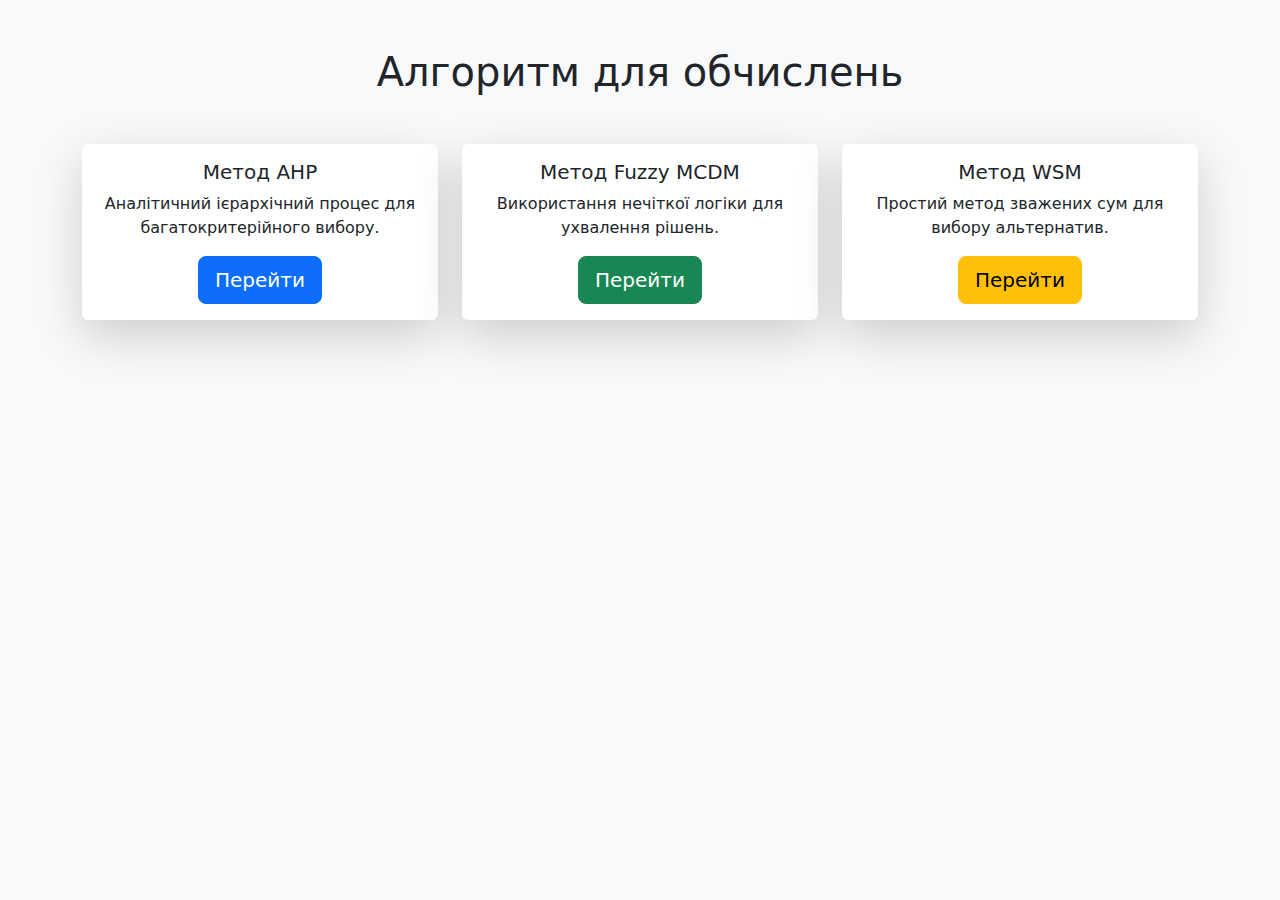
<file: templates/index.html>
<!DOCTYPE html>
<html lang="en">
<head>
    <meta charset="UTF-8">
    <meta name="viewport" content="width=device-width, initial-scale=1.0">
    <title>Головна сторінка</title>
    <link href="https://cdn.jsdelivr.net/npm/bootstrap@5.3.0/dist/css/bootstrap.min.css" rel="stylesheet">
    <style>
        .card {
            transition: transform 0.3s ease-in-out, box-shadow 0.3s ease-in-out;
        }
        .card:hover {
            transform: scale(1.05);
            box-shadow: 0 8px 16px rgba(0, 0, 0, 0.2);
        }
    </style>
</head>
<body class="bg-light">

    <div class="container py-5">
        <h1 class="text-center mb-5">Алгоритм для обчислень</h1>
        
        <div class="row row-cols-1 row-cols-md-3 g-4">
            <!-- AHP -->
            <div class="col">
                <div class="card h-100 text-center border-0 shadow-lg">
                    <div class="card-body">
                        <h5 class="card-title">Метод AHP</h5>
                        <p class="card-text">Аналітичний ієрархічний процес для багатокритерійного вибору.</p>
                        <a href="/ahp_input" class="btn btn-primary btn-lg">Перейти</a>
                    </div>
                </div>
            </div>

            <!-- Fuzzy MCDM -->
            <div class="col">
                <div class="card h-100 text-center border-0 shadow-lg">
                    <div class="card-body">
                        <h5 class="card-title">Метод Fuzzy MCDM</h5>
                        <p class="card-text">Використання нечіткої логіки для ухвалення рішень.</p>
                        <a href="/fuzzy_input" class="btn btn-success btn-lg">Перейти</a>
                    </div>
                </div>
            </div>

            <!-- WSM -->
            <div class="col">
                <div class="card h-100 text-center border-0 shadow-lg">
                    <div class="card-body">
                        <h5 class="card-title">Метод WSM</h5>
                        <p class="card-text">Простий метод зважених сум для вибору альтернатив.</p>
                        <a href="/wsm_input" class="btn btn-warning btn-lg">Перейти</a>
                    </div>
                </div>
            </div>
        </div>
    </div>

    <script src="https://cdn.jsdelivr.net/npm/bootstrap@5.3.0/dist/js/bootstrap.bundle.min.js"></script>
</body>
</html>
</file>
